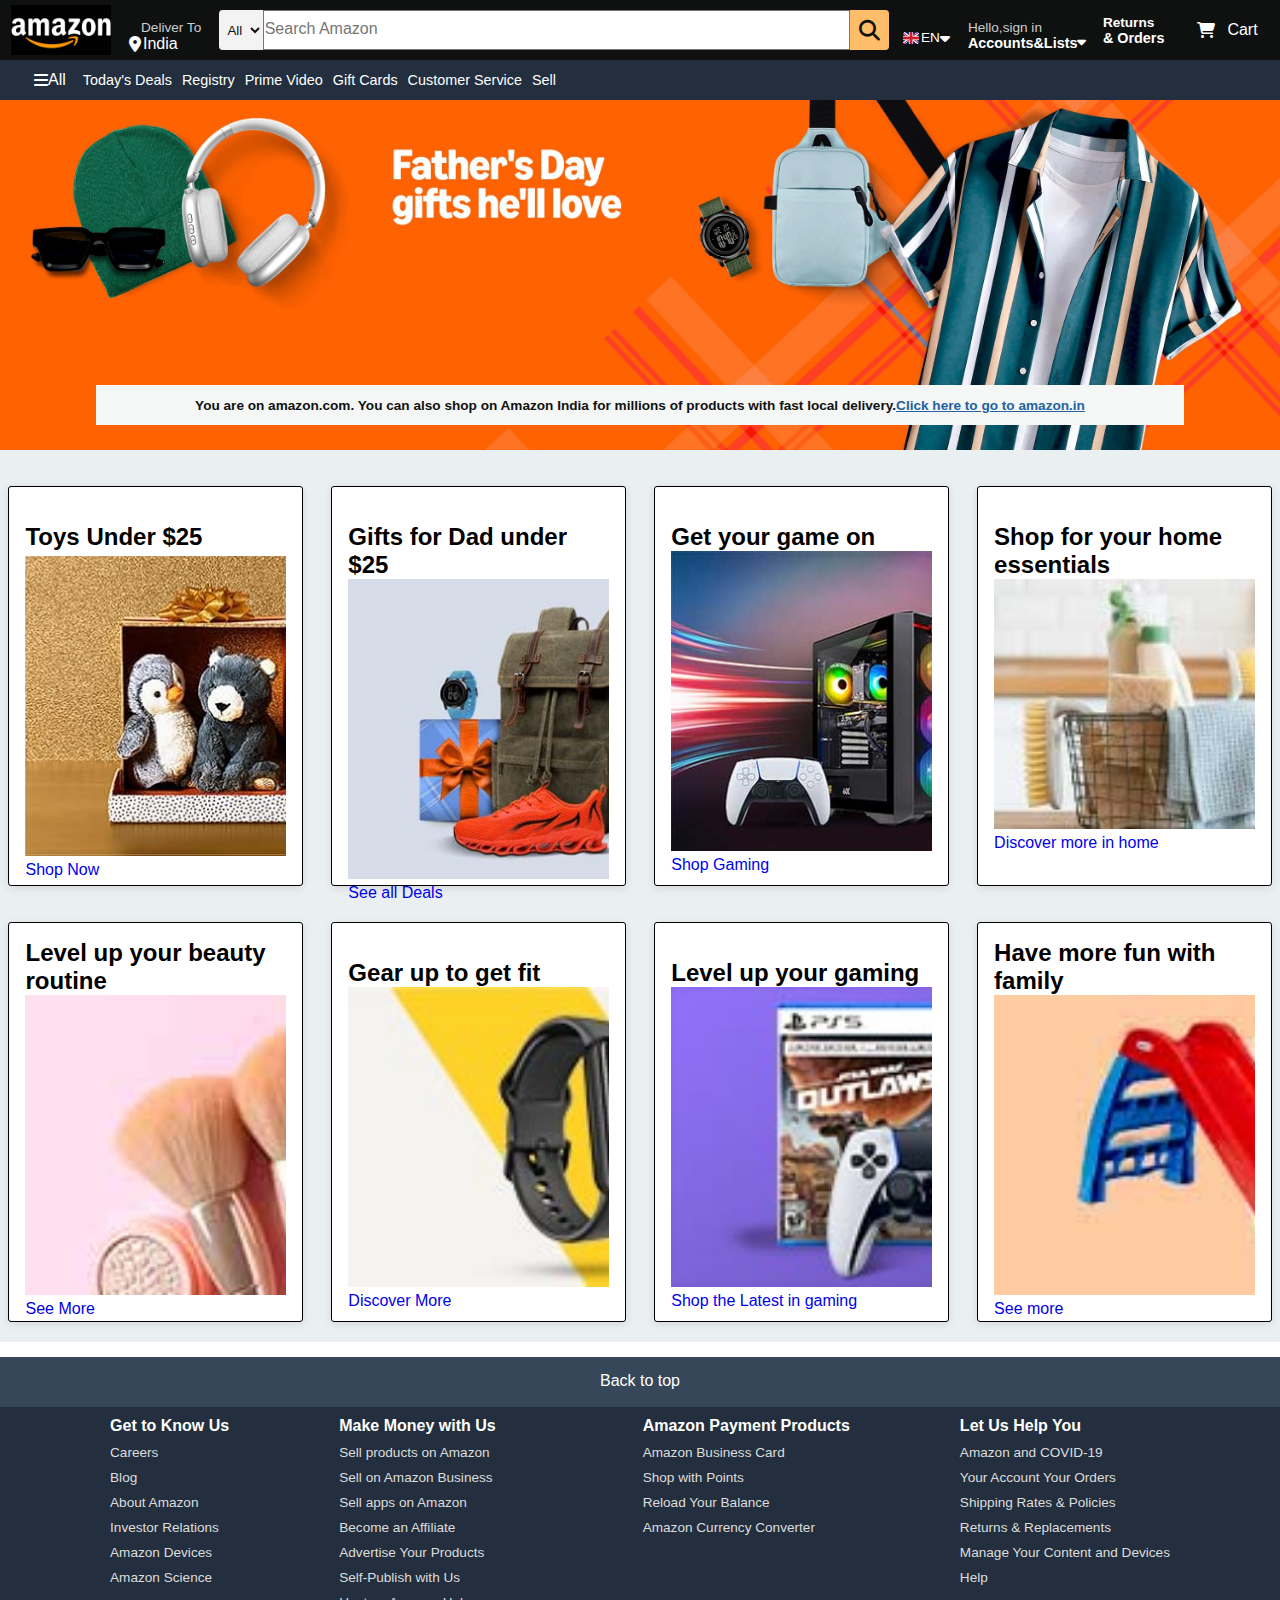
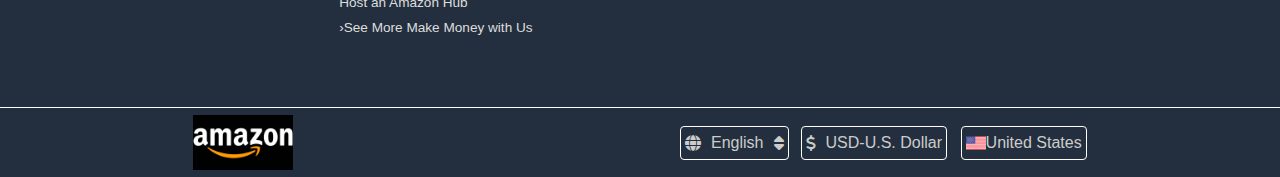
<file: FRONTEND/Amazone Clone/INDEX/index.html>
<!DOCTYPE html>
<html lang="en">
  <head>
    <meta charset="UTF-8" />
    <meta name="viewport" content="width=device-width, initial-scale=1.0" />
    <title>Amazon.com</title>
   <link rel="shortcut icon" href="icon.ico" type="image/png">
    <link
      rel="stylesheet"
      href="https://cdnjs.cloudflare.com/ajax/libs/font-awesome/6.7.2/css/all.min.css"
      integrity="sha512-Evv84Mr4kqVGRNSgIGL/F/aIDqQb7xQ2vcrdIwxfjThSH8CSR7PBEakCr51Ck+w+/U6swU2Im1vVX0SVk9ABhg=="
      crossorigin="anonymous"
      referrerpolicy="no-referrer"
      
    />
    <link rel="stylesheet" href="index.css" />
  </head>
  <body>
    <div class="topbar">
      <div class="top-logo border cursor">
        <div class="logo"></div>
      </div>
      <div class="delivery border cursor">
        <p class="del-t1">Deliver To</p>
        <div class="del-icon">
          <i class="fa-solid fa-location-dot"></i>
          <p class="del-t2">India</p>
        </div>
      </div>
      <div class="top-search">
        <select class="search-select cursor">
          <option>All</option>
        </select>
        <input placeholder="search Amazon" class="search-input" />
        <div class="search-icon">
          <i class="fa-solid fa-magnifying-glass"></i>
        </div>
      </div>
      <div class="language border cursor">
        <div class="lang-logo"></div>
        <p class="text">EN</p>
        <i class="fa-solid fa-caret-down"></i>
      </div>
      <div class="topbar-help border cursor">
        <div class="help-t1">Hello,sign in</div>
        <div class="help-t2">
          Accounts&Lists
          <i class="fa-solid fa-caret-down"></i>
        </div>
      </div>
      <div class="topbar-order border cursor">
        <div class="order-t1">
          <p>Returns</p>
        </div>
        <div class="order-t2">
          <p>& Orders</p>
        </div>
      </div>
      <div class="topbar-cart border cursor">
        <i class="fa-solid fa-cart-shopping"></i>
        <p>Cart</p>
      </div>
    </div>
    <div class="navbar ">
      <div class="navbar-left border">

        <i class="fa-solid fa-bars" style="padding-left: 10px;"></i>
        All 
      </div>
      <a href="#" class="border">Today's Deals</a>
      <a href="#"class="border">Registry</a>
      <a href="#"class="border">Prime Video</a>
      <a href="#"class="border">Gift Cards</a>
      <a href="#"class="border">Customer Service</a>
      <a href="#"class="border">Sell</a>
    </div>
    <div class="main">
      <div class="main-msg">
        You are on amazon.com. You can also shop on Amazon India for millions of products with fast local delivery. <a href="amazon.in"> Click here to go to amazon.in</a>
      </div>
    </div>

    <div class="shop-section">
      <div class="box box1">
        <div class="box-container">
          <h2>Toys Under $25</h2>
          <div class="box-img" style="background-image: url(box1.jpg); margin-top: 5px;">

          </div>
          <p><a href="#">Shop Now</a></p>
        </div>
      </div>
      <div class="box box2">
        <div class="box-container">
          <h2>Gifts for Dad under $25</h2>
          <div class="box-img" style="background-image: url(box2.jpg);"></div>
          <p><a href="#"> See all Deals</a></p>
        </div>
      </div>
      <div class="box box3">
        <div class="box-container">
          <h2>Get your game on</h2>
          <div class="box-img" style="background-image: url(box3.jpg);">
          </div>
          <p><a href="#">Shop Gaming</a></p>
        </div>
      </div>
      <div class="box box4">
        <div class="box-container">
          <h2>Shop for your home essentials</h2>
          <div class="box-img" style="background-image: url(box4.jpg); height: 250px;"></div>
          <p><a href="#">Discover more in home</a></p>
        </div>
      </div>
      <div class="box box5" style="padding: 0 0 15px;">
        <div class="box-container">
          <h2>Level up your beauty routine</h2>
          <div class="box-img" style="background-image: url(box5.jpg);"></div>
          <p><a href="#">See More</a></p>
        </div>
      </div>
      <div class="box box6">
        <div class="box-container">
          <h2>Gear up to get fit</h2>
          <div class="box-img" style="background-image: url(box6.jpg);"></div>
          <p><a href="#">Discover More</a></p>
        </div>
      </div>
      <div class="box box7">
        <div class="box-container">
          <h2>Level up your gaming</h2>
          <div class="box-img" style="background-image: url(box7.jpg);"></div>
          <p><a href="#">Shop the Latest in gaming</a></p>
        </div>
      </div>
      <div class="box box8" style="padding:0px 0px 15px ;">
        <div class="box-container">
          <h2>Have more fun with family</h2>
          <div class="box-img" style="background-image: url(box8.jpg);"></div>
          <p><a href="#">See more</a></p>
        </div>
      </div>
    </div>
    <footer>
      <div class="footer-p1">
        Back to top
      </div>
      <div class="footer-p2">
        <ul>

          <p>Get to Know Us</p>
          <a href="#">Careers</a>
          <a href="#">Blog</a>
          <a href="#">About Amazon</a>
          <a href="#">Investor Relations</a>
          <a href="#">Amazon Devices</a>
          <a href="#">Amazon Science</a>
        
        </ul>
        <ul>
          <p>Make Money with Us</p>
          <a href="#">Sell products on Amazon</a>
          <a href="#">Sell on Amazon Business</a>
          <a href="#">Sell apps on Amazon</a>
          <a href="#">Become an Affiliate</a>
          <a href="#">Advertise Your Products</a>
          <a href="#">Self-Publish with Us</a>
          <a href="#">Host an Amazon Hub</a>
          <a href="#">›See More Make Money with Us</a>
        </ul>
        <ul>
          <p>Amazon Payment Products</p>
          <a href="#">Amazon Business Card</a>
          <a href="#">Shop with Points</a>
          <a href="#">Reload Your Balance</a>
          <a href="#">Amazon Currency Converter</a>
        </ul>
        <ul>
          <p>Let Us Help You</p>
          <a href="#">Amazon and COVID-19</a>
          <a href="#">Your Account
            Your Orders
          </a>
          <a href="#">Shipping Rates & Policies</a>
          <a href="#">Returns & Replacements</a>
          <a href="#">Manage Your Content and Devices</a>
          <a href="#">Help</a>
        </ul>
      </div>
      <div class="footer-p3">
        <div class="foot-box">

          <div class="foot-logo"> </div>
        </div>
        <div class="foot-boxes">

          <div class="foot-box1">
            <i class="fa-solid fa-globe" style="padding-right: 10px;"></i>
            English
            <i class="fa-solid fa-sort" style="padding-left: 10px;"></i>
          </div>
          <div class="foot-box2">
            <i class="fa-solid fa-dollar-sign" style="padding-right: 10px;"></i>
            USD-U.S. Dollar
          </div>
          <div class="foot-box3">
            <div class="foot-box-logo"></div>
            United States
            
          </div>
        </div>
      </div>
    </footer>
  </body>
</html>
</file>
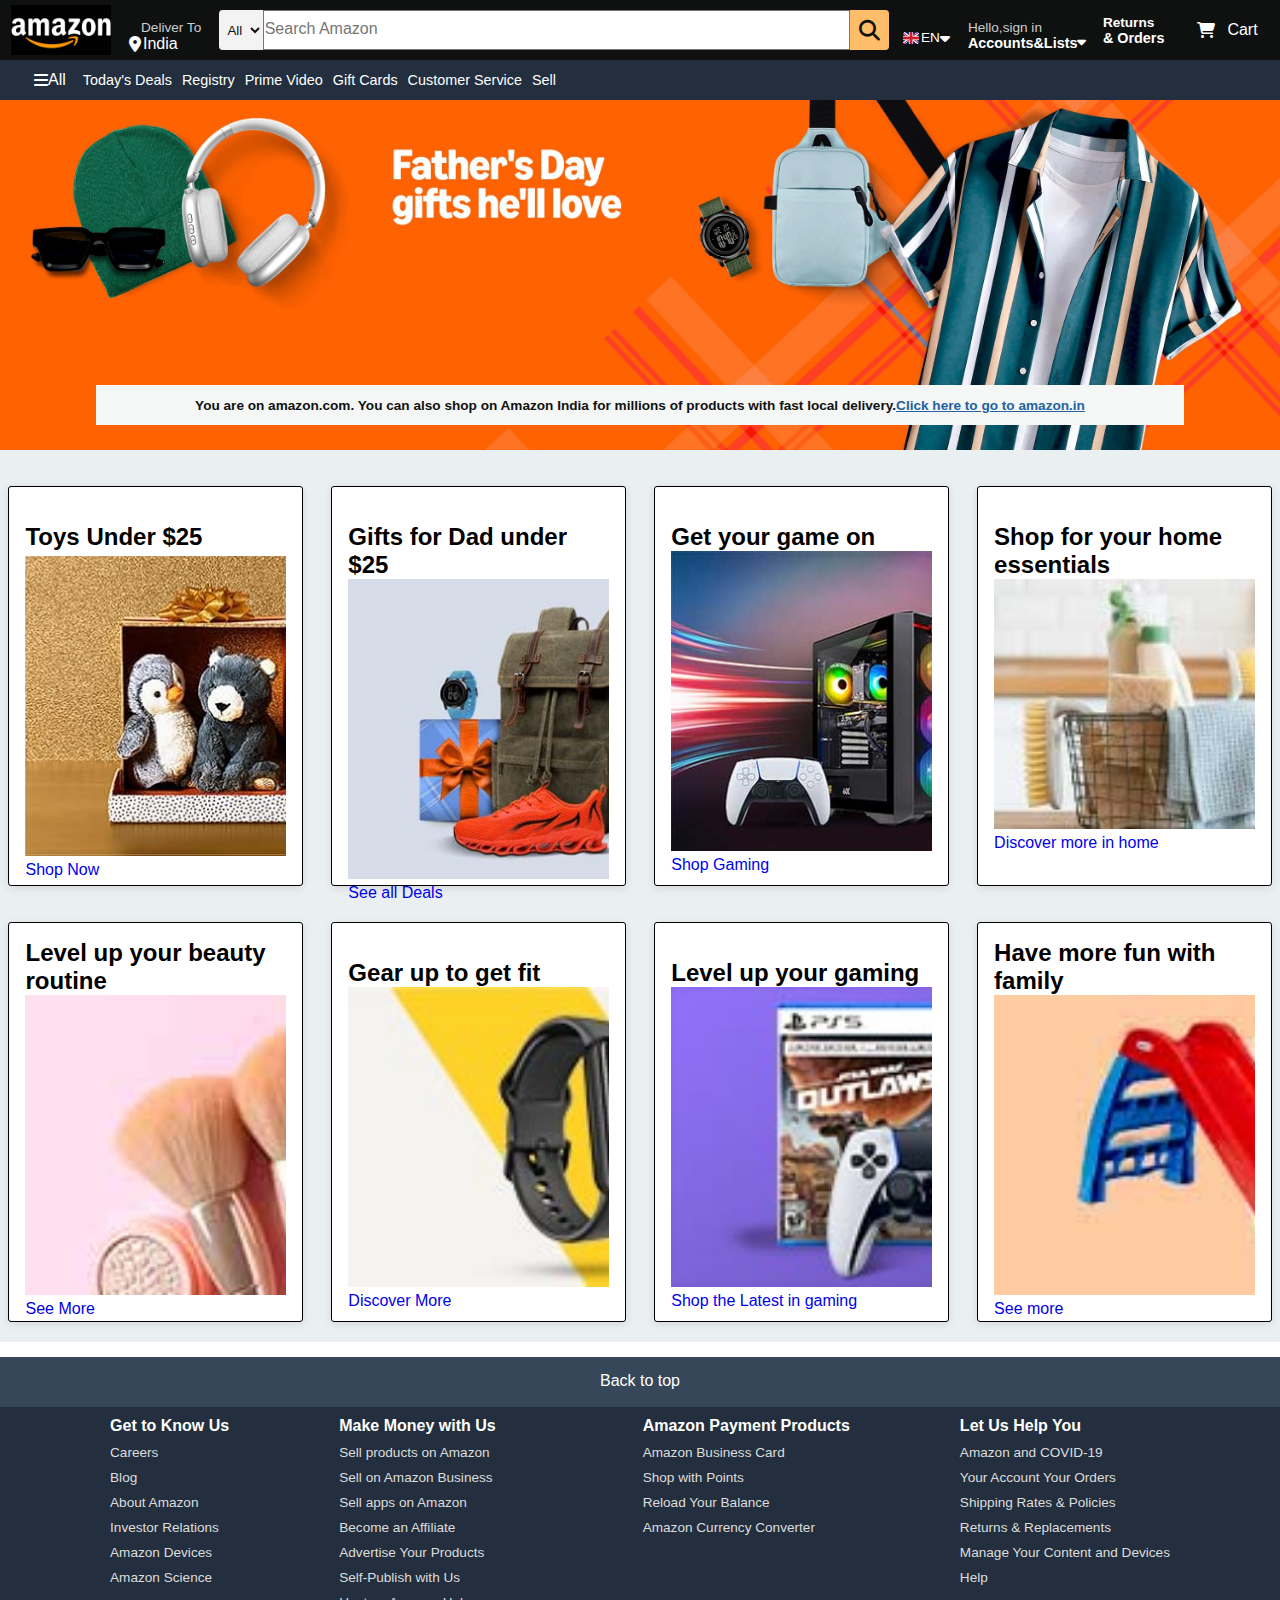
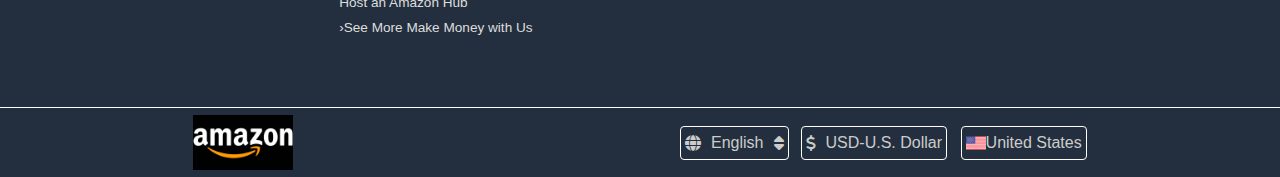
<file: FRONTEND/Amazone Clone/INDEX/share.html>
<!DOCTYPE html>
<html lang="en">
  <head>
    <meta charset="UTF-8" />
    <meta name="viewport" content="width=device-width, initial-scale=1.0" />
    <title>Amazon.com</title>
   <link rel="shortcut icon" href="icon.ico" type="image/png">
    <link
      rel="stylesheet"
      href="https://cdnjs.cloudflare.com/ajax/libs/font-awesome/6.7.2/css/all.min.css"
      integrity="sha512-Evv84Mr4kqVGRNSgIGL/F/aIDqQb7xQ2vcrdIwxfjThSH8CSR7PBEakCr51Ck+w+/U6swU2Im1vVX0SVk9ABhg=="
      crossorigin="anonymous"
      referrerpolicy="no-referrer"
      
    />
    <style>
        *{
    margin: 0;
    padding: 0;
    box-sizing: border-box;
}
html,body{
    width: 100vw;
    font-family: Arial, Helvetica, sans-serif;
}
.topbar{
    background-color: #0f1111;
    height: 60px;
    display: flex;
    justify-content: space-evenly;
    align-items: center;
    color:white;
}
.cursor{
    cursor:pointer;
}
.top-logo{
     padding-left: 6px;
    padding: 1px;
    padding-right:8px ;
}
.logo{
    width: 100px;
    background-image: url(logo.jpg);
    background-size: cover;
    height: 50px;
}


.border:hover{
    border: 1.5px solid white;
    border-radius: 4px;

}
/* box 2 */
.delivery{
    width: 80px;
    height: 50px;
    padding-top: 15px;
}
.del-t1{
    font-size: 0.85rem;
    color: #cccccc;
    margin-left: 12px;
}
.del-t2{
    font-size: 1rem;
    margin-left: 2px;
    
}
.del-icon{
    display: flex;
    align-items: center;
}
/* box3 */
.top-search{
    display: flex;
    background-color: rgb(182, 53, 53);
    width: 670px;
    height: 40px;
    border-radius: 4px;
    justify-content: space-evenly;

}
.top-search:hover{
    border: 2px solid orange;
}
.search-select{
    border-top-left-radius: 4px;
    border-bottom-left-radius: 4px;
    border: none;
    /* background-color: #ffffff; */
    background-color: #f3f3f3;
    color: #0f1111;
    width: 50px;
    text-align: center;
}
.search-select:hover{
    background-color: #d3d0d0;
}
.search-input{
    width: 100%;
    font-size: 1rem;
    text-transform:capitalize;
    padding: 7px 10px 10px 0;
}
.search-icon{
   display: flex;
    align-items: center;
    justify-content: center;
    width: 45px;
    background-color: #febd68;
    border-top-right-radius: 4px;
    border-bottom-right-radius: 4px;
    font-size: 1.3rem;
    color: #0f1111;
}
.search-icon:hover{
    cursor: pointer;
    background-color:#eb9422 ;
}
/* box4 */
.language{
    display: flex;
    height: 40px;
    padding-top: 15px;
    padding-left: 2px;
    align-items: center;
    
}
.lang-logo{
    height: 20px;
    width: 20px;
    background-image: url(flag.png);
    background-size: cover;
}
.text{
    font-size: 0.85rem;
}
.topbar-help{
    height: 50px;
    width: 125px;
    padding: 0 4px 8px;
    padding-left: 8px;
    padding-top: 15px;
}
.help-t1{
    color: #cccccc;
    font-size: 0.85rem;

}
.help-t2{
    font-weight: bold;
    font-size: 0.9rem;
    display: flex;
}
/* box4 */
.topbar-order{
    height: 50px;
    width: 80px;
    color: #ffffff;
     padding: 0 4px 8px;
    padding-left: 8px;
    padding-top: 10px;
    font-weight: bold;
}
.order-t1{
    font-size: 0.85rem;
}
.order-t2{
    font-size: 0.9rem;
}
.topbar-cart{
    display: flex;
    align-items: center;
    width: 85px;
    height: 50px;
    justify-content: space-evenly;
}
/* navbar */
.navbar{
    height:40px;
    background-color: #232F3E;
    display: flex;
    align-items: center;
    color: white;
    padding: 0 0 0 15px;
    

}
.navbar a{
    text-decoration: none;
    color: white;
    font-size: 0.9rem;
    /* padding-left: 12px;
    padding-right: 12px;
    padding-top: 5px;
    padding-bottom: 5px; */
    margin: 5px 0px 6px ;
    padding: 8px 5px;
}
.navbar-left{
    display: flex;
    align-items: center;
     
    margin: 0px 3px 0px 0px;
    padding: 8px 9px;
    cursor: pointer;
}
/* main */
.main{
    height: 350px;
    background-image: url(main.jpg);
    background-size: cover;
    display: flex;
    justify-content: center;
    align-items: flex-end;
}
.main-msg{
    width: 1460px;
    height: 40px;
    background-color: #f5f6f6;
    padding: 10px 14px;
    display: flex;
    align-items: center;
    color:#0f1111;
    justify-content: center;
    font-size: 0.85rem;
    width: 85%;
    margin-bottom: 25px;
    font-weight: 600;

}
.main-msg a{
    color: #2162a1;
}
.shop-section{
    display: flex;
    justify-content: space-evenly;
    flex-wrap: wrap;
    gap: 20px;
    /* background-color: #fc6d0e; */
    background-color: #eaeff1;
    padding: 20px 0;
    
    
}
.box{
    height: 400px;
    border: 1px solid black;
    width: 23%;
    background-color: white;
    border-radius: 3px;
    margin-top: 1rem;
    padding: 20px 0px 15px;
    box-shadow: 0 2px 8px rgba(0, 0, 0, 0.1); /* gives it a card effect */
    transition: transform 0.2s ease;
}
.box:hover {
    transform: scale(1.02);
    box-shadow: 0 4px 12px rgba(0, 0, 0, 0.15);
}
.box-container{
    margin: 1rem;
    /* padding: 5px; */
}
.box-img{
    height: 300px;
    background-size: cover;
}
.box-container a{
    text-decoration: none;
    
}
.box-container p{
    padding-top: 5px;
}
/* footer section */
footer{
    padding-top: 15px;
}
.footer-p1{
    height: 50px;
    background-color: #37475a;
    text-align: center;
    padding: 15px 0px;
    font-size: 1rem;
    color:white;
}
.footer-p2{
    background-color: #232F3E;
    height: 300px;
    display: flex;
    justify-content: space-evenly;
    /* align-items: center; */
    
}
.footer-p2 ul a{
    text-decoration: none;
    color: #dddddd;
    display: block;
    font-size: 0.85rem;
    margin-top: 10px;
}
.footer-p2 p{
    margin-top: 10px;
    color: white;
    font-weight: 900;
}
.footer-p3{
    height: 70px;
    border-top: 1px solid white;
    background-color: #232F3E;
    display: flex;
    justify-content: space-around;
    align-items: center;
}
.foot-logo{
    background-image: url(logo.jpg);
    height: 55px; 
    background-size: cover;
    width: 100px;
}
.foot-box1{
    padding: 4px;
    display: flex;
    border-radius: 4px;
    color:#cccccc;
    align-items: center;
    border: 1px solid white;
    height: 34px;
    
}
.foot-box2{
    padding: 4px;
    display: flex;
    border: 1px solid white;
    align-items: center;
    height: 34px;
    color: #cccccc;
    border-radius: 4px;
    margin-right: 0.85rem;
    margin-left: 0.75rem;
    
}
.foot-box3{
     padding: 4px;
    display: flex;
    border: 1px solid white;
    align-items: center;
    justify-content: center;
    height: 34px;
    color: #cccccc;
    border-radius: 4px;
    
}
.foot-box-logo{
    height: 20px;
    width: 20px;
    background-image: url(united-states.png);
    background-size: cover;
    padding-right: 10px;
    
}
.foot-boxes{
    display: flex;
    align-items: center;
    justify-content: center;
}


    </style>
  </head>
  <body>
    <div class="topbar">
      <div class="top-logo border cursor">
        <div class="logo"></div>
      </div>
      <div class="delivery border cursor">
        <p class="del-t1">Deliver To</p>
        <div class="del-icon">
          <i class="fa-solid fa-location-dot"></i>
          <p class="del-t2">India</p>
        </div>
      </div>
      <div class="top-search">
        <select class="search-select cursor">
          <option>All</option>
        </select>
        <input placeholder="search Amazon" class="search-input" />
        <div class="search-icon">
          <i class="fa-solid fa-magnifying-glass"></i>
        </div>
      </div>
      <div class="language border cursor">
        <div class="lang-logo"></div>
        <p class="text">EN</p>
        <i class="fa-solid fa-caret-down"></i>
      </div>
      <div class="topbar-help border cursor">
        <div class="help-t1">Hello,sign in</div>
        <div class="help-t2">
          Accounts&Lists
          <i class="fa-solid fa-caret-down"></i>
        </div>
      </div>
      <div class="topbar-order border cursor">
        <div class="order-t1">
          <p>Returns</p>
        </div>
        <div class="order-t2">
          <p>& Orders</p>
        </div>
      </div>
      <div class="topbar-cart border cursor">
        <i class="fa-solid fa-cart-shopping"></i>
        <p>Cart</p>
      </div>
    </div>
    <div class="navbar ">
      <div class="navbar-left border">

        <i class="fa-solid fa-bars" style="padding-left: 10px;"></i>
        All 
      </div>
      <a href="#" class="border">Today's Deals</a>
      <a href="#"class="border">Registry</a>
      <a href="#"class="border">Prime Video</a>
      <a href="#"class="border">Gift Cards</a>
      <a href="#"class="border">Customer Service</a>
      <a href="#"class="border">Sell</a>
    </div>
    <div class="main">
      <div class="main-msg">
        You are on amazon.com. You can also shop on Amazon India for millions of products with fast local delivery. <a href="amazon.in"> Click here to go to amazon.in</a>
      </div>
    </div>

    <div class="shop-section">
      <div class="box box1">
        <div class="box-container">
          <h2>Toys Under $25</h2>
          <div class="box-img" style="background-image: url(box1.jpg); margin-top: 5px;">

          </div>
          <p><a href="#">Shop Now</a></p>
        </div>
      </div>
      <div class="box box2">
        <div class="box-container">
          <h2>Gifts for Dad under $25</h2>
          <div class="box-img" style="background-image: url(box2.jpg);"></div>
          <p><a href="#"> See all Deals</a></p>
        </div>
      </div>
      <div class="box box3">
        <div class="box-container">
          <h2>Get your game on</h2>
          <div class="box-img" style="background-image: url(box3.jpg);">
          </div>
          <p><a href="#">Shop Gaming</a></p>
        </div>
      </div>
      <div class="box box4">
        <div class="box-container">
          <h2>Shop for your home essentials</h2>
          <div class="box-img" style="background-image: url(box4.jpg); height: 250px;"></div>
          <p><a href="#">Discover more in home</a></p>
        </div>
      </div>
      <div class="box box5" style="padding: 0 0 15px;">
        <div class="box-container">
          <h2>Level up your beauty routine</h2>
          <div class="box-img" style="background-image: url(box5.jpg);"></div>
          <p><a href="#">See More</a></p>
        </div>
      </div>
      <div class="box box6">
        <div class="box-container">
          <h2>Gear up to get fit</h2>
          <div class="box-img" style="background-image: url(box6.jpg);"></div>
          <p><a href="#">Discover More</a></p>
        </div>
      </div>
      <div class="box box7">
        <div class="box-container">
          <h2>Level up your gaming</h2>
          <div class="box-img" style="background-image: url(box7.jpg);"></div>
          <p><a href="#">Shop the Latest in gaming</a></p>
        </div>
      </div>
      <div class="box box8" style="padding:0px 0px 15px ;">
        <div class="box-container">
          <h2>Have more fun with family</h2>
          <div class="box-img" style="background-image: url(box8.jpg);"></div>
          <p><a href="#">See more</a></p>
        </div>
      </div>
    </div>
    <footer>
      <div class="footer-p1">
        Back to top
      </div>
      <div class="footer-p2">
        <ul>

          <p>Get to Know Us</p>
          <a href="#">Careers</a>
          <a href="#">Blog</a>
          <a href="#">About Amazon</a>
          <a href="#">Investor Relations</a>
          <a href="#">Amazon Devices</a>
          <a href="#">Amazon Science</a>
        
        </ul>
        <ul>
          <p>Make Money with Us</p>
          <a href="#">Sell products on Amazon</a>
          <a href="#">Sell on Amazon Business</a>
          <a href="#">Sell apps on Amazon</a>
          <a href="#">Become an Affiliate</a>
          <a href="#">Advertise Your Products</a>
          <a href="#">Self-Publish with Us</a>
          <a href="#">Host an Amazon Hub</a>
          <a href="#">›See More Make Money with Us</a>
        </ul>
        <ul>
          <p>Amazon Payment Products</p>
          <a href="#">Amazon Business Card</a>
          <a href="#">Shop with Points</a>
          <a href="#">Reload Your Balance</a>
          <a href="#">Amazon Currency Converter</a>
        </ul>
        <ul>
          <p>Let Us Help You</p>
          <a href="#">Amazon and COVID-19</a>
          <a href="#">Your Account
            Your Orders
          </a>
          <a href="#">Shipping Rates & Policies</a>
          <a href="#">Returns & Replacements</a>
          <a href="#">Manage Your Content and Devices</a>
          <a href="#">Help</a>
        </ul>
      </div>
      <div class="footer-p3">
        <div class="foot-box">

          <div class="foot-logo"> </div>
        </div>
        <div class="foot-boxes">

          <div class="foot-box1">
            <i class="fa-solid fa-globe" style="padding-right: 10px;"></i>
            English
            <i class="fa-solid fa-sort" style="padding-left: 10px;"></i>
          </div>
          <div class="foot-box2">
            <i class="fa-solid fa-dollar-sign" style="padding-right: 10px;"></i>
            USD-U.S. Dollar
          </div>
          <div class="foot-box3">
            <div class="foot-box-logo"></div>
            United States
            
          </div>
        </div>
      </div>
    </footer>
  </body>
</html>
</file>
<file: FRONTEND/Amazone Clone/INDEX/index.css>
*{
    margin: 0;
    padding: 0;
    box-sizing: border-box;
}
html,body{
    width: 100vw;
    font-family: Arial, Helvetica, sans-serif;
}
.topbar{
    background-color: #0f1111;
    height: 60px;
    display: flex;
    justify-content: space-evenly;
    align-items: center;
    color:white;
}
.cursor{
    cursor:pointer;
}
.top-logo{
     padding-left: 6px;
    padding: 1px;
    padding-right:8px ;
}
.logo{
    width: 100px;
    background-image: url(logo.jpg);
    background-size: cover;
    height: 50px;
}


.border:hover{
    border: 1.5px solid white;
    border-radius: 4px;

}
/* box 2 */
.delivery{
    width: 80px;
    height: 50px;
    padding-top: 15px;
}
.del-t1{
    font-size: 0.85rem;
    color: #cccccc;
    margin-left: 12px;
}
.del-t2{
    font-size: 1rem;
    margin-left: 2px;
    
}
.del-icon{
    display: flex;
    align-items: center;
}
/* box3 */
.top-search{
    display: flex;
    background-color: rgb(182, 53, 53);
    width: 670px;
    height: 40px;
    border-radius: 4px;
    justify-content: space-evenly;

}
.top-search:hover{
    border: 2px solid orange;
}
.search-select{
    border-top-left-radius: 4px;
    border-bottom-left-radius: 4px;
    border: none;
    /* background-color: #ffffff; */
    background-color: #f3f3f3;
    color: #0f1111;
    width: 50px;
    text-align: center;
}
.search-select:hover{
    background-color: #d3d0d0;
}
.search-input{
    width: 100%;
    font-size: 1rem;
    text-transform:capitalize;
    padding: 7px 10px 10px 0;
}
.search-icon{
   display: flex;
    align-items: center;
    justify-content: center;
    width: 45px;
    background-color: #febd68;
    border-top-right-radius: 4px;
    border-bottom-right-radius: 4px;
    font-size: 1.3rem;
    color: #0f1111;
}
.search-icon:hover{
    cursor: pointer;
    background-color:#eb9422 ;
}
/* box4 */
.language{
    display: flex;
    height: 40px;
    padding-top: 15px;
    padding-left: 2px;
    align-items: center;
    
}
.lang-logo{
    height: 20px;
    width: 20px;
    background-image: url(flag.png);
    background-size: cover;
}
.text{
    font-size: 0.85rem;
}
.topbar-help{
    height: 50px;
    width: 125px;
    padding: 0 4px 8px;
    padding-left: 8px;
    padding-top: 15px;
}
.help-t1{
    color: #cccccc;
    font-size: 0.85rem;

}
.help-t2{
    font-weight: bold;
    font-size: 0.9rem;
    display: flex;
}
/* box4 */
.topbar-order{
    height: 50px;
    width: 80px;
    color: #ffffff;
     padding: 0 4px 8px;
    padding-left: 8px;
    padding-top: 10px;
    font-weight: bold;
}
.order-t1{
    font-size: 0.85rem;
}
.order-t2{
    font-size: 0.9rem;
}
.topbar-cart{
    display: flex;
    align-items: center;
    width: 85px;
    height: 50px;
    justify-content: space-evenly;
}
/* navbar */
.navbar{
    height:40px;
    background-color: #232F3E;
    display: flex;
    align-items: center;
    color: white;
    padding: 0 0 0 15px;
    

}
.navbar a{
    text-decoration: none;
    color: white;
    font-size: 0.9rem;
    /* padding-left: 12px;
    padding-right: 12px;
    padding-top: 5px;
    padding-bottom: 5px; */
    margin: 5px 0px 6px ;
    padding: 8px 5px;
}
.navbar-left{
    display: flex;
    align-items: center;
     
    margin: 0px 3px 0px 0px;
    padding: 8px 9px;
    cursor: pointer;
}
/* main */
.main{
    height: 350px;
    background-image: url(main.jpg);
    background-size: cover;
    display: flex;
    justify-content: center;
    align-items: flex-end;
}
.main-msg{
    width: 1460px;
    height: 40px;
    background-color: #f5f6f6;
    padding: 10px 14px;
    display: flex;
    align-items: center;
    color:#0f1111;
    justify-content: center;
    font-size: 0.85rem;
    width: 85%;
    margin-bottom: 25px;
    font-weight: 600;

}
.main-msg a{
    color: #2162a1;
}
.shop-section{
    display: flex;
    justify-content: space-evenly;
    flex-wrap: wrap;
    gap: 20px;
    /* background-color: #fc6d0e; */
    background-color: #eaeff1;
    padding: 20px 0;
    
    
}
.box{
    height: 400px;
    border: 1px solid black;
    width: 23%;
    background-color: white;
    border-radius: 3px;
    margin-top: 1rem;
    padding: 20px 0px 15px;
    box-shadow: 0 2px 8px rgba(0, 0, 0, 0.1); /* gives it a card effect */
    transition: transform 0.2s ease;
}
.box:hover {
    transform: scale(1.02);
    box-shadow: 0 4px 12px rgba(0, 0, 0, 0.15);
}
.box-container{
    margin: 1rem;
    /* padding: 5px; */
}
.box-img{
    height: 300px;
    background-size: cover;
}
.box-container a{
    text-decoration: none;
    
}
.box-container p{
    padding-top: 5px;
}
/* footer section */
footer{
    padding-top: 15px;
}
.footer-p1{
    height: 50px;
    background-color: #37475a;
    text-align: center;
    padding: 15px 0px;
    font-size: 1rem;
    color:white;
}
.footer-p2{
    background-color: #232F3E;
    height: 300px;
    display: flex;
    justify-content: space-evenly;
    /* align-items: center; */
    
}
.footer-p2 ul a{
    text-decoration: none;
    color: #dddddd;
    display: block;
    font-size: 0.85rem;
    margin-top: 10px;
}
.footer-p2 p{
    margin-top: 10px;
    color: white;
    font-weight: 900;
}
.footer-p3{
    height: 70px;
    border-top: 1px solid white;
    background-color: #232F3E;
    display: flex;
    justify-content: space-around;
    align-items: center;
}
.foot-logo{
    background-image: url(logo.jpg);
    height: 55px; 
    background-size: cover;
    width: 100px;
}
.foot-box1{
    padding: 4px;
    display: flex;
    border-radius: 4px;
    color:#cccccc;
    align-items: center;
    border: 1px solid white;
    height: 34px;
    
}
.foot-box2{
    padding: 4px;
    display: flex;
    border: 1px solid white;
    align-items: center;
    height: 34px;
    color: #cccccc;
    border-radius: 4px;
    margin-right: 0.85rem;
    margin-left: 0.75rem;
    
}
.foot-box3{
     padding: 4px;
    display: flex;
    border: 1px solid white;
    align-items: center;
    justify-content: center;
    height: 34px;
    color: #cccccc;
    border-radius: 4px;
    
}
.foot-box-logo{
    height: 20px;
    width: 20px;
    background-image: url(united-states.png);
    background-size: cover;
    padding-right: 10px;
    
}
.foot-boxes{
    display: flex;
    align-items: center;
    justify-content: center;
}
</file>
